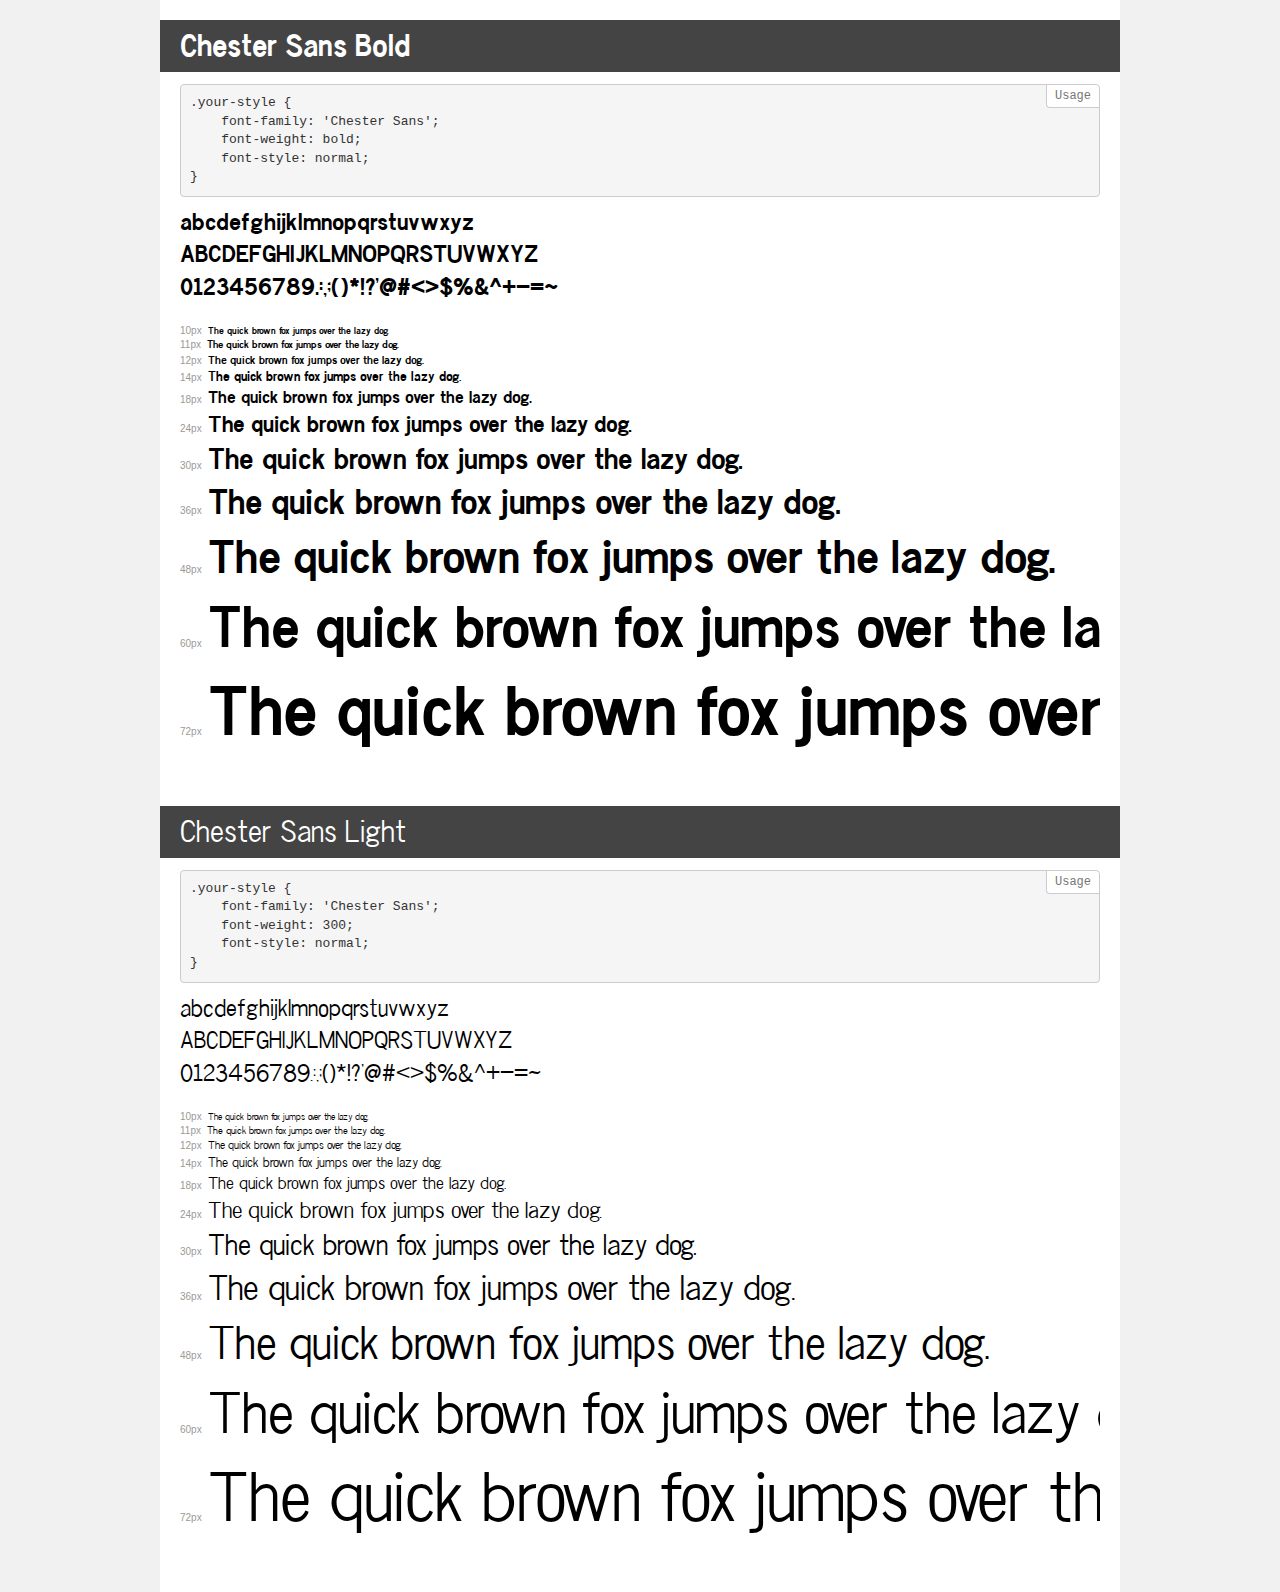
<file: assets/font/demo.html>
<!DOCTYPE html>
<html>
<head>
    <meta charset="utf-8">
    <meta http-equiv="X-UA-Compatible" content="IE=edge">
    <meta name="viewport" content="width=device-width, initial-scale=1">
    <meta name="robots" content="noindex, noarchive">
    <meta name="format-detection" content="telephone=no">
    <title>Transfonter demo</title>
    <link href="stylesheet.css" rel="stylesheet">
    <style>
        /*
        http://meyerweb.com/eric/tools/css/reset/
        v2.0 | 20110126
        License: none (public domain)
        */
        html, body, div, span, applet, object, iframe,
        h1, h2, h3, h4, h5, h6, p, blockquote, pre,
        a, abbr, acronym, address, big, cite, code,
        del, dfn, em, img, ins, kbd, q, s, samp,
        small, strike, strong, sub, sup, tt, var,
        b, u, i, center,
        dl, dt, dd, ol, ul, li,
        fieldset, form, label, legend,
        table, caption, tbody, tfoot, thead, tr, th, td,
        article, aside, canvas, details, embed,
        figure, figcaption, footer, header, hgroup,
        menu, nav, output, ruby, section, summary,
        time, mark, audio, video {
            margin: 0;
            padding: 0;
            border: 0;
            font-size: 100%;
            font: inherit;
            vertical-align: baseline;
        }
        /* HTML5 display-role reset for older browsers */
        article, aside, details, figcaption, figure,
        footer, header, hgroup, menu, nav, section {
            display: block;
        }
        body {
            line-height: 1;
        }
        ol, ul {
            list-style: none;
        }
        blockquote, q {
            quotes: none;
        }
        blockquote:before, blockquote:after,
        q:before, q:after {
            content: '';
            content: none;
        }
        table {
            border-collapse: collapse;
            border-spacing: 0;
        }
        /* common styles */
        body {
            background: #f1f1f1;
            color: #000;
        }
        .page {
            background: #fff;
            width: 920px;
            margin: 0 auto;
            padding: 20px 20px 0 20px;
            overflow: hidden;
        }
        .font-container {
            overflow-x: auto;
            overflow-y: hidden;
            margin-bottom: 40px;
            line-height: 1.3;
            white-space: nowrap;
            padding-bottom: 5px;
        }
        h1 {
            position: relative;
            background: #444;
            font-size: 32px;
            color: #fff;
            padding: 10px 20px;
            margin: 0 -20px 12px -20px;
        }
        .letters {
            font-size: 25px;
            margin-bottom: 20px;
        }
        .s10:before {
            content: '10px';
        }
        .s11:before {
            content: '11px';
        }
        .s12:before {
            content: '12px';
        }
        .s14:before {
            content: '14px';
        }
        .s18:before {
            content: '18px';
        }
        .s24:before {
            content: '24px';
        }
        .s30:before {
            content: '30px';
        }
        .s36:before {
            content: '36px';
        }
        .s48:before {
            content: '48px';
        }
        .s60:before {
            content: '60px';
        }
        .s72:before {
            content: '72px';
        }
        .s10:before, .s11:before, .s12:before, .s14:before,
        .s18:before, .s24:before, .s30:before, .s36:before,
        .s48:before, .s60:before, .s72:before {
            font-family: Arial, sans-serif;
            font-size: 10px;
            font-weight: normal;
            font-style: normal;
            color: #999;
            padding-right: 6px;
        }
        pre {
            display: block;
            position: relative;
            padding: 9px;
            margin: 0 0 10px;
            font-family: Monaco, Menlo, Consolas, "Courier New", monospace !important;
            font-size: 13px;
            line-height: 1.428571429;
            color: #333;
            font-weight: normal !important;
            font-style: normal !important;
            background-color: #f5f5f5;
            border: 1px solid #ccc;
            overflow-x: auto;
            border-radius: 4px;
        }
        pre:after {
            display: block;
            position: absolute;
            right: 0;
            top: 0;
            content: 'Usage';
            line-height: 1;
            padding: 5px 8px;
            font-size: 12px;
            color: #767676;
            background-color: #fff;
            border: 1px solid #ccc;
            border-right: none;
            border-top: none;
            border-radius: 0 4px 0 4px;
            z-index: 10;
        }
        /* responsive */
        @media (max-width: 959px) {
            .page {
                width: auto;
                margin: 0;
            }
        }
    </style>
</head>
<body>
<div class="page">
    <div class="demo" style="font-family: 'Chester Sans'; font-weight: bold; font-style: normal;">
        <h1>Chester Sans Bold</h1>
        <pre>.your-style {
    font-family: 'Chester Sans';
    font-weight: bold;
    font-style: normal;
}</pre>
        <div class="font-container">
            <p class="letters">
                abcdefghijklmnopqrstuvwxyz<br>
ABCDEFGHIJKLMNOPQRSTUVWXYZ<br>
                0123456789.:,;()*!?'@#<>$%&^+-=~
            </p>
            <p class="s10" style="font-size: 10px;">The quick brown fox jumps over the lazy dog.</p>
            <p class="s11" style="font-size: 11px;">The quick brown fox jumps over the lazy dog.</p>
            <p class="s12" style="font-size: 12px;">The quick brown fox jumps over the lazy dog.</p>
            <p class="s14" style="font-size: 14px;">The quick brown fox jumps over the lazy dog.</p>
            <p class="s18" style="font-size: 18px;">The quick brown fox jumps over the lazy dog.</p>
            <p class="s24" style="font-size: 24px;">The quick brown fox jumps over the lazy dog.</p>
            <p class="s30" style="font-size: 30px;">The quick brown fox jumps over the lazy dog.</p>
            <p class="s36" style="font-size: 36px;">The quick brown fox jumps over the lazy dog.</p>
            <p class="s48" style="font-size: 48px;">The quick brown fox jumps over the lazy dog.</p>
            <p class="s60" style="font-size: 60px;">The quick brown fox jumps over the lazy dog.</p>
            <p class="s72" style="font-size: 72px;">The quick brown fox jumps over the lazy dog.</p>
        </div>
    </div>
    <div class="demo" style="font-family: 'Chester Sans'; font-weight: 300; font-style: normal;">
        <h1>Chester Sans Light</h1>
        <pre>.your-style {
    font-family: 'Chester Sans';
    font-weight: 300;
    font-style: normal;
}</pre>
        <div class="font-container">
            <p class="letters">
                abcdefghijklmnopqrstuvwxyz<br>
ABCDEFGHIJKLMNOPQRSTUVWXYZ<br>
                0123456789.:,;()*!?'@#<>$%&^+-=~
            </p>
            <p class="s10" style="font-size: 10px;">The quick brown fox jumps over the lazy dog.</p>
            <p class="s11" style="font-size: 11px;">The quick brown fox jumps over the lazy dog.</p>
            <p class="s12" style="font-size: 12px;">The quick brown fox jumps over the lazy dog.</p>
            <p class="s14" style="font-size: 14px;">The quick brown fox jumps over the lazy dog.</p>
            <p class="s18" style="font-size: 18px;">The quick brown fox jumps over the lazy dog.</p>
            <p class="s24" style="font-size: 24px;">The quick brown fox jumps over the lazy dog.</p>
            <p class="s30" style="font-size: 30px;">The quick brown fox jumps over the lazy dog.</p>
            <p class="s36" style="font-size: 36px;">The quick brown fox jumps over the lazy dog.</p>
            <p class="s48" style="font-size: 48px;">The quick brown fox jumps over the lazy dog.</p>
            <p class="s60" style="font-size: 60px;">The quick brown fox jumps over the lazy dog.</p>
            <p class="s72" style="font-size: 72px;">The quick brown fox jumps over the lazy dog.</p>
        </div>
    </div>
</div>
</body>
</html>
</file>
<file: assets/font/stylesheet.css>
@font-face {
    font-family: 'Chester Sans';
    src: url('ChesterSans-Bold.eot');
    src: local('Chester Sans Bold'), local('ChesterSans-Bold'),
        url('ChesterSans-Bold.eot?#iefix') format('embedded-opentype'),
        url('ChesterSans-Bold.woff2') format('woff2'),
        url('ChesterSans-Bold.woff') format('woff'),
        url('ChesterSans-Bold.ttf') format('truetype');
    font-weight: bold;
    font-style: normal;
}

@font-face {
    font-family: 'Chester Sans';
    src: url('ChesterSans-Light.eot');
    src: local('Chester Sans Light'), local('ChesterSans-Light'),
        url('ChesterSans-Light.eot?#iefix') format('embedded-opentype'),
        url('ChesterSans-Light.woff2') format('woff2'),
        url('ChesterSans-Light.woff') format('woff'),
        url('ChesterSans-Light.ttf') format('truetype');
    font-weight: 300;
    font-style: normal;
}
</file>
